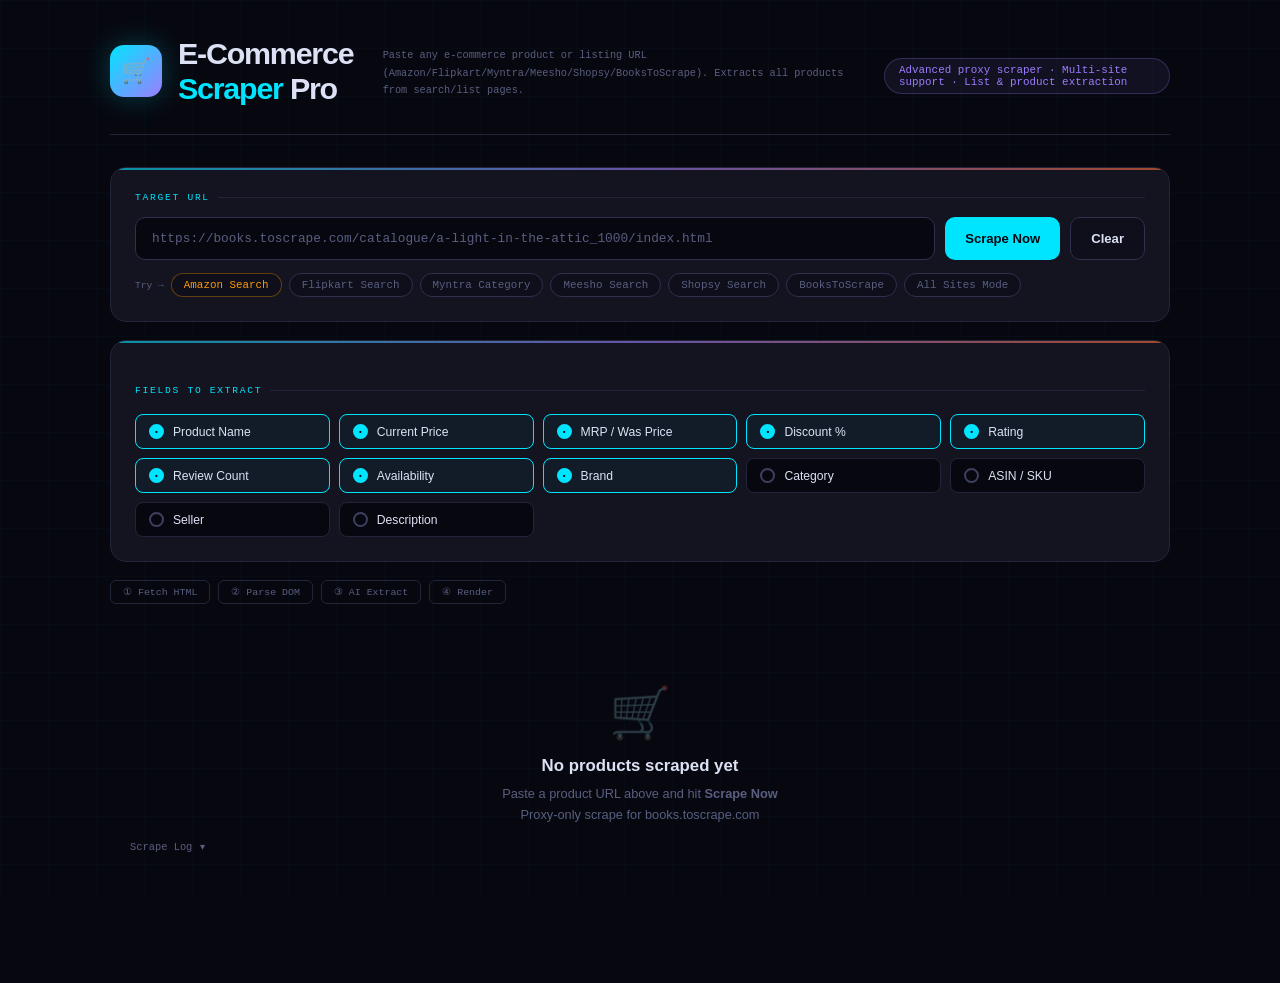
<file: Task 4/index.html>
<!DOCTYPE html>
<html lang="en">
<head>
    <meta charset="UTF-8">
    <meta name="viewport" content="width=device-width, initial-scale=1.0">
    <title>E-Commerce Scraper Pro</title>
    <link rel="stylesheet" href="style.css">
</head>
<body>
    <div class="wrap">
        <header>
            <div class="hrow">
                <div class="logo">🛒</div>
                <h1>E-Commerce <em>Scraper</em> Pro</h1>
                <div class="sub">Paste any e-commerce product or listing URL (Amazon/Flipkart/Myntra/Meesho/Shopsy/BooksToScrape). Extracts all products from search/list pages.</div>
                <div class="how-pill">Advanced proxy scraper · Multi-site support · List & product extraction</div>
            </div>
        </header>

        <!-- Input Card -->
        <div class="card">
            <div class="stag">Target URL</div>
            <div class="irow">
                <input class="uinp" id="urlInp" type="url" placeholder="https://books.toscrape.com/catalogue/a-light-in-the-attic_1000/index.html">
                <button class="btn btn-go" id="goBtn" onclick="startScrape()">Scrape Now</button>
                <button class="btn btn-ghost" onclick="clearAll()" title="Clear all">Clear</button>
            </div>
            
            <div class="presets">
                <span class="plabel">Try →</span>
                <span class="chip amz" onclick="setUrl('https://www.amazon.in/s?k=laptop')">Amazon Search</span>
                <span class="chip" onclick="setUrl('https://www.flipkart.com/search?q=laptop')">Flipkart Search</span>
                <span class="chip" onclick="setUrl('https://www.myntra.com/men-tshirts')">Myntra Category</span>
                <span class="chip" onclick="setUrl('https://www.meesho.com/search?q=tshirt')">Meesho Search</span>
                <span class="chip" onclick="setUrl('https://www.shopsy.in/search?q=mobile')">Shopsy Search</span>
                <span class="chip" onclick="setUrl('https://books.toscrape.com/')">BooksToScrape</span>
                <span class="chip" id="allModeBtn" onclick="toggleAllMode()">All Sites Mode</span>
            </div>
        </div>

        <!-- Field toggles -->
        <div class="card">
            <div class="stag" style="margin-top:20px">Fields to Extract</div>
            <div class="opts" id="optsGrid"></div>
        </div>

        <!-- Status -->
        <div class="status" id="statusBar">
            <div class="spi" id="spinEl"></div>
            <div class="sdot" id="sdotEl"></div>
            <span id="statusTxt"></span>
        </div>

        <!-- Progress steps -->
        <div id="stepsRow" style="display:none;display:flex;flex-wrap:wrap;gap:8px;margin-bottom:16px;">
            <div class="step" id="s1">① Fetch HTML</div>
            <div class="step" id="s2">② Parse DOM</div>
            <div class="step" id="s3">③ AI Extract</div>
            <div class="step" id="s4">④ Render</div>
        </div>

        <!-- Results -->
        <div id="resultsWrap" style="display:none;">
            <div class="rhead">
                <div style="display:flex;align-items:center;gap:10px;flex-wrap:wrap;">
                    <span class="rtitle">Results</span>
                    <span class="rcnt" id="rcnt">0 products</span>
                </div>
                <div class="ract">
                    <div class="vtog">
                        <button class="vbtn on" id="vgBtn" onclick="setView('grid')">Grid</button>
                        <button class="vbtn" id="vtBtn" onclick="setView('table')">Table</button>
                    </div>
                    <button class="btn btn-ghost btn-sm" onclick="exportCSV()">CSV</button>
                    <button class="btn btn-ghost btn-sm" onclick="exportJSON()">JSON</button>
                    <button class="btn btn-red btn-sm" onclick="clearResults()">Clear</button>
                </div>
            </div>
            <div class="pgrid" id="pgrid"></div>
            <div class="twrap" id="twrap" style="display:none;">
                <table>
                    <thead>
                        <tr>
                            <th></th><th>Product Name</th><th>Price</th><th>MRP</th><th>Discount</th><th>Rating</th><th>Reviews</th><th>Availability</th><th>Brand</th><th>Method</th>
                        </tr>
                    </thead>
                    <tbody id="tbody"></tbody>
                </table>
            </div>
        </div>

        <div class="empty" id="emptyState">
            <span class="eico">🛒</span>
            <div class="et">No products scraped yet</div>
            <div class="es">Paste a product URL above and hit <b>Scrape Now</b><br>Proxy-only scrape for books.toscrape.com</div>
            <div class="logwrap">
                <button class="ltog" onclick="toggleLog()">Scrape Log <span id="larrow">▾</span></button>
                <div class="lbox" id="logBox"></div>
            </div>
        </div>
    </div>
    <script src="script.js"></script>
</body>
</html>
</file>
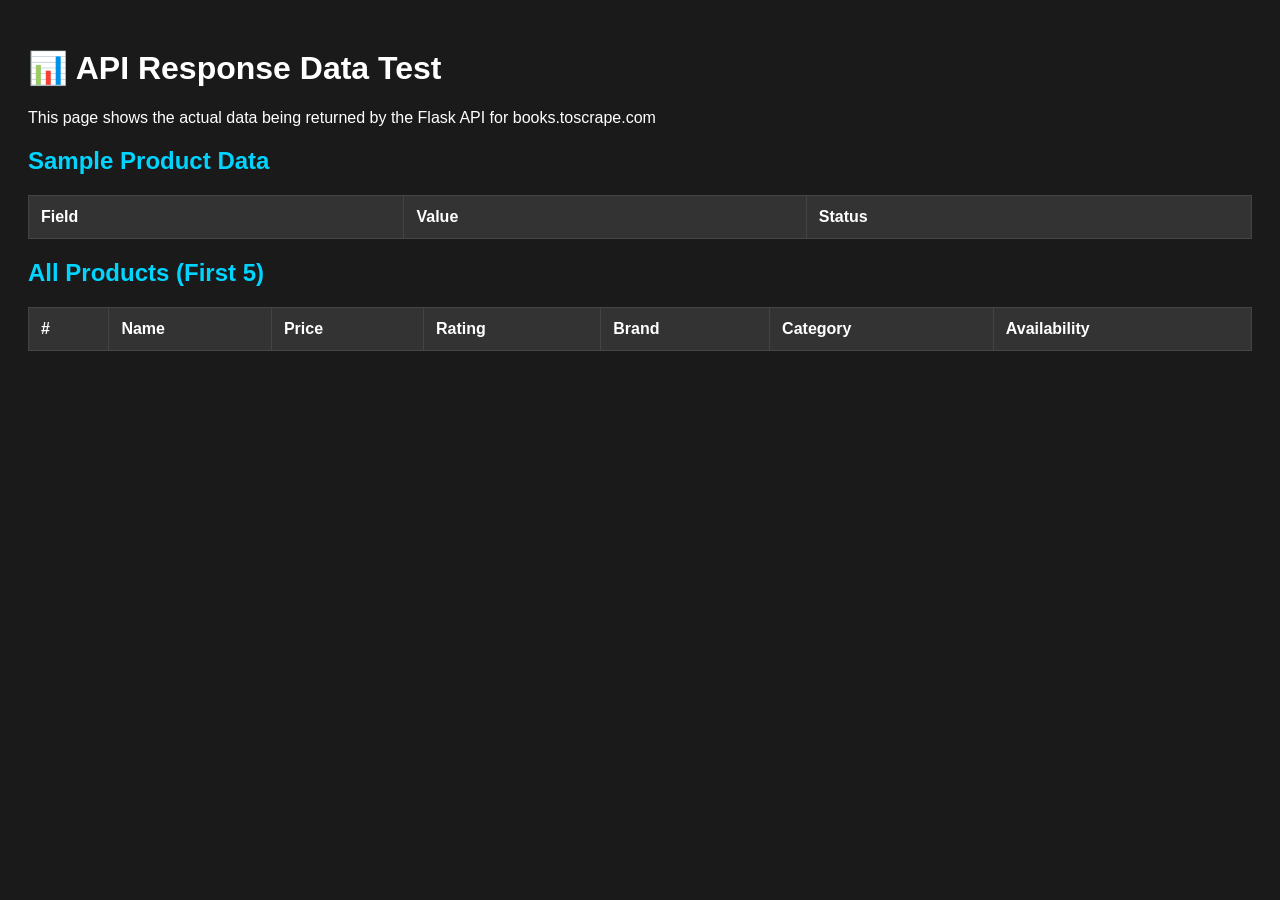
<file: Task 4/test_api_display.html>
<!DOCTYPE html>
<html>
<head>
    <title>Test Data Display</title>
    <style>
        body { font-family: Arial; padding: 20px; background: #1a1a1a; color: #fff; }
        table { border-collapse: collapse; width: 100%; margin: 20px 0; }
        th, td { border: 1px solid #444; padding: 12px; text-align: left; }
        th { background: #333; font-weight: bold; }
        td { background: #222; }
        .na { color: #999; }
        h2 { color: #00d4ff; }
    </style>
</head>
<body>
    <h1>📊 API Response Data Test</h1>
    
    <p>This page shows the actual data being returned by the Flask API for books.toscrape.com</p>
    
    <h2>Sample Product Data</h2>
    <table id="dataTable">
        <tr>
            <th>Field</th>
            <th>Value</th>
            <th>Status</th>
        </tr>
    </table>
    
    <h2>All Products (First 5)</h2>
    <table id="productsTable">
        <tr>
            <th>#</th>
            <th>Name</th>
            <th>Price</th>
            <th>Rating</th>
            <th>Brand</th>
            <th>Category</th>
            <th>Availability</th>
        </tr>
    </table>

    <script>
        async function test() {
            const url = 'http://127.0.0.1:5000/scrape';
            const payload = {
                'url': 'https://books.toscrape.com/catalogue/page-1.html',
                'pages': 1
            };

            try {
                const r = await fetch(url, {
                    method: 'POST',
                    headers: { 'Content-Type': 'application/json' },
                    body: JSON.stringify(payload)
                });
                
                const j = await r.json();
                
                if (j.status === 'success' && j.data && j.data.length > 0) {
                    const p = j.data[0];
                    const fields = ['name', 'price', 'mrp', 'discount', 'rating', 'reviews',
                                  'availability', 'brand', 'category', 'sku', 'seller'];
                    
                    // Fill first table
                    const table = document.getElementById('dataTable');
                    fields.forEach(f => {
                        const val = p[f];
                        const row = table.insertRow();
                        row.innerHTML = `
                            <td>${f}</td>
                            <td class="${val === 'NA' ? 'na' : ''}">${val || 'MISSING'}</td>
                            <td>${val && val !== 'NA' ? '✅ FILLED' : (val === 'NA' ? '⚠️ NA' : '❌ MISSING')}</td>
                        `;
                    });
                    
                    // Fill products table
                    const pTable = document.getElementById('productsTable');
                    j.data.slice(0, 5).forEach((prod, i) => {
                        const row = pTable.insertRow();
                        row.innerHTML = `
                            <td>${i + 1}</td>
                            <td>${(prod.name || 'NA').substring(0, 40)}</td>
                            <td>${prod.price || 'NA'}</td>
                            <td>${prod.rating || 'NA'}</td>
                            <td>${prod.brand || 'NA'}</td>
                            <td>${prod.category || 'NA'}</td>
                            <td>${prod.availability || 'NA'}</td>
                        `;
                    });
                } else {
                    alert('Error: ' + (j.message || 'Unknown error'));
                }
            } catch (e) {
                alert('Error: ' + e.message);
            }
        }
        
        // Run test when page loads
        test();
    </script>
</body>
</html>
</file>
<file: Task 4/style.css>
:root {
    --bg: #07080f; --surface: #0e0f1a; --card: #13141f; --card2: #181928;
    --border: #22243a; --border2: #2e3050; --accent: #00e5ff; --accent-dim: rgba(0,229,255,.08);
    --orange: #ff6b35; --purple: #9d7dff; --green: #00e096; --text: #dde1f5; --muted: #5a5e80; --muted2: #3d4060;
    --red: #ff4d6a; --yellow: #ffd166;
}

* { box-sizing: border-box; margin: 0; padding: 0; }
body { background: var(--bg); color: var(--text); font-family: Syne, sans-serif; min-height: 100vh; overflow-x: hidden; }
body::before { content: ''; position: fixed; inset: 0; background-image: linear-gradient(rgba(0,229,255,.025) 1px, transparent 1px), linear-gradient(90deg, rgba(0,229,255,.025) 1px, transparent 1px); background-size: 48px 48px; pointer-events: none; z-index: 0; animation: gridShift 40s linear infinite; }
@keyframes gridShift { to { background-position: 48px 48px; } }

.wrap { position: relative; z-index: 1; max-width: 1100px; margin: 0 auto; padding: 0 20px 60px; }
header { padding: 36px 0 28px; border-bottom: 1px solid var(--border); margin-bottom: 32px; }
.hrow { display: flex; align-items: center; gap: 16px; }
.logo { width: 52px; height: 52px; border-radius: 14px; background: linear-gradient(135deg, var(--accent), var(--purple)); display: flex; align-items: center; justify-content: center; font-size: 24px; flex-shrink: 0; box-shadow: 0 0 28px rgba(0,229,255,.25); }
h1 { font-size: clamp(1.4rem, 3vw, 1.9rem); font-weight: 900; letter-spacing: -.04em; }
h1 em { font-style: normal; color: var(--accent); }
.sub { font-family: 'Space Mono', monospace; font-size: 0.64rem; color: var(--muted); margin-top: 5px; line-height: 1.7; }
.how-pill { display: inline-flex; align-items: center; gap: 8px; background: rgba(157,125,255,.08); border: 1px solid rgba(157,125,255,.25); border-radius: 30px; padding: 5px 14px; font-size: 0.68rem; color: var(--purple); margin-top: 10px; font-family: 'Space Mono', monospace; }

.card { background: var(--card); border: 1px solid var(--border); border-radius: 16px; padding: 24px; margin-bottom: 18px; position: relative; overflow: hidden; }
.card::before { content: ''; position: absolute; top: 0; left: 0; right: 0; height: 2px; background: linear-gradient(90deg, var(--accent), var(--purple), var(--orange)); opacity: .6; }
.stag { font-family: 'Space Mono', monospace; font-size: 0.6rem; color: var(--accent); text-transform: uppercase; letter-spacing: .18em; margin-bottom: 14px; display: flex; align-items: center; gap: 8px; }
.stag::after { content: ''; flex: 1; height: 1px; background: var(--border); }

.irow { display: flex; gap: 10px; flex-wrap: wrap; }
.uinp { flex: 1; min-width: 220px; background: var(--bg); border: 1px solid var(--border2); border-radius: 10px; color: var(--text); font-family: 'Space Mono', monospace; font-size: 0.8rem; padding: 13px 16px; outline: none; transition: border-color .2s, box-shadow .2s; }
.uinp:focus { border-color: var(--accent); box-shadow: 0 0 0 3px rgba(0,229,255,.09); }
.uinp::placeholder { color: var(--muted); }

.btn { padding: 13px 20px; border-radius: 10px; border: none; font-family: Syne, sans-serif; font-weight: 700; font-size: 0.82rem; cursor: pointer; transition: all .18s; display: flex; align-items: center; gap: 7px; white-space: nowrap; }
.btn-go { background: var(--accent); color: #07080f; }
.btn-go:hover { background: #00cfee; transform: translateY(-1px); box-shadow: 0 6px 20px rgba(0,229,255,.3); }
.btn-go:active { transform: translateY(0); }
.btn-go:disabled { opacity: .35; cursor: not-allowed; transform: none; box-shadow: none; }
.btn-sm { padding: 8px 14px; font-size: 0.75rem; }
.btn-ghost { background: var(--surface); color: var(--text); border: 1px solid var(--border2); }
.btn-ghost:hover { border-color: var(--purple); color: var(--purple); }
.btn-red { background: rgba(255,77,106,.1); color: var(--red); border: 1px solid rgba(255,77,106,.2); }
.btn-red:hover { background: rgba(255,77,106,.18); }

.presets { margin-top: 13px; display: flex; flex-wrap: wrap; gap: 7px; align-items: center; }
.plabel { font-family: 'Space Mono', monospace; font-size: 0.6rem; color: var(--muted); flex-shrink: 0; }
.chip { padding: 5px 12px; border-radius: 20px; border: 1px solid var(--border2); background: var(--surface); color: var(--muted); font-size: 0.68rem; font-family: 'Space Mono', monospace; cursor: pointer; transition: all .18s; }
.chip:hover, .chip.amz { border-color: rgba(255,153,0,.35); color: #ff9900; }
.chip.amz:hover { background: rgba(255,153,0,.07); }
.chip:hover { border-color: var(--accent); color: var(--accent); }

.opts { display: grid; grid-template-columns: repeat(auto-fill, minmax(175px, 1fr)); gap: 9px; margin-top: 18px; }
.opt { display: flex; align-items: center; gap: 9px; padding: 9px 13px; background: var(--bg); border: 1px solid var(--border); border-radius: 8px; cursor: pointer; transition: all .18s; user-select: none; }
.opt:hover { border-color: var(--purple); }
.opt.on { border-color: var(--accent); background: rgba(0,229,255,.04); }
.odot { width: 15px; height: 15px; border-radius: 50%; border: 2px solid var(--muted2); flex-shrink: 0; transition: all .18s; display: flex; align-items: center; justify-content: center; }
.opt.on .odot { border-color: var(--accent); background: var(--accent); }
.opt.on .odot::after { content: '•'; font-size: 8px; color: #07080f; font-weight: 900; }
.otext { font-size: 0.76rem; }

.srow { display: flex; flex-wrap: wrap; gap: 8px; margin-top: 18px; }
.strat { padding: 7px 14px; border-radius: 8px; font-family: 'Space Mono', monospace; font-size: 0.64rem; border: 1px solid var(--border2); cursor: pointer; transition: all .18s; display: flex; align-items: center; gap: 6px; }
.strat:hover { border-color: var(--accent); }
.strat.on { background: rgba(0,229,255,.07); border-color: var(--accent); color: var(--accent); }
.sdx { width: 6px; height: 6px; border-radius: 50%; background: var(--muted); flex-shrink: 0; }
.strat.on .sdx { background: var(--accent); box-shadow: 0 0 6px var(--accent); }

.status { display: none; align-items: center; gap: 12px; padding: 12px 16px; background: var(--surface); border: 1px solid var(--border2); border-radius: 10px; font-family: 'Space Mono', monospace; font-size: 0.72rem; margin-bottom: 18px; }
.status.show { display: flex; }
.spi { width: 14px; height: 14px; border: 2px solid var(--border2); border-top-color: var(--accent); border-radius: 50%; animation: spin .7s linear infinite; flex-shrink: 0; }
@keyframes spin { to { transform: rotate(360deg); } }
.sdot { width: 8px; height: 8px; border-radius: 50%; flex-shrink: 0; display: none; }
.sdot.ok { background: var(--green); box-shadow: 0 0 8px var(--green); display: block; }
.sdot.err { background: var(--red); box-shadow: 0 0 8px var(--red); display: block; }
.sdot.warn { background: var(--yellow); display: block; }

.step { padding: 5px 12px; border-radius: 6px; font-family: 'Space Mono', monospace; font-size: 0.62rem; border: 1px solid var(--border); color: var(--muted); transition: all .3s; }
.step.active { border-color: var(--accent); color: var(--accent); background: rgba(0,229,255,.06); }
.step.done { border-color: var(--green); color: var(--green); background: rgba(0,224,150,.05); }
.step.fail { border-color: var(--red); color: var(--red); background: rgba(255,77,106,.05); }

.rhead { display: flex; align-items: center; justify-content: space-between; flex-wrap: wrap; gap: 12px; margin-bottom: 16px; }
.rtitle { font-size: 1.05rem; font-weight: 800; }
.rcnt { font-family: 'Space Mono', monospace; font-size: 0.68rem; color: var(--accent); background: rgba(0,229,255,.08); padding: 4px 10px; border-radius: 20px; border: 1px solid rgba(0,229,255,.2); }
.ract { display: flex; gap: 8px; flex-wrap: wrap; align-items: center; }
.vtog { display: flex; border: 1px solid var(--border2); border-radius: 8px; overflow: hidden; }
.vbtn { padding: 7px 12px; background: transparent; border: none; color: var(--muted); cursor: pointer; font-size: 13px; transition: all .18s; }
.vbtn.on { background: var(--accent); color: #07080f; }

.pgrid { display: grid; grid-template-columns: repeat(auto-fill, minmax(310px, 1fr)); gap: 13px; margin-bottom: 30px; }
.pcard { background: var(--card2); border: 1px solid var(--border); border-radius: 14px; padding: 18px; transition: all .22s; animation: cIn .35s ease both; overflow: hidden; }
@keyframes cIn { from { opacity: 0; transform: translateY(12px); } to { opacity: 1; transform: translateY(0); } }
.pcard:hover { border-color: var(--purple); transform: translateY(-2px); box-shadow: 0 8px 28px rgba(157,125,255,.1); }
.cidx { font-family: 'Space Mono', monospace; font-size: 0.58rem; color: var(--muted); margin-bottom: 8px; display: flex; align-items: center; gap: 7px; }
.sbadge { padding: 2px 8px; border-radius: 4px; font-size: 0.58rem; border: 1px solid rgba(255,153,0,.25); background: rgba(255,153,0,.1); color: #ff9900; }
.sbadge.fk { background: rgba(47,116,255,.1); color: #2f74ff; border-color: rgba(47,116,255,.2); }
.sbadge.gen { background: rgba(157,125,255,.08); color: var(--purple); border-color: rgba(157,125,255,.18); }
.mbadge { padding: 2px 7px; border-radius: 4px; font-size: 0.56rem; font-family: 'Space Mono', monospace; background: rgba(0,229,255,.07); color: var(--accent); border: 1px solid rgba(0,229,255,.15); margin-left: auto; }
.mbadge.ai { background: rgba(157,125,255,.1); color: var(--purple); border-color: rgba(157,125,255,.2); }
.pname { font-size: 0.88rem; font-weight: 600; line-height: 1.45; margin-bottom: 12px; }
.pmeta { display: flex; flex-wrap: wrap; gap: 6px; margin-bottom: 11px; }
.badge { padding: 4px 9px; border-radius: 6px; font-family: 'Space Mono', monospace; font-size: 0.65rem; display: flex; align-items: center; gap: 5px; }
.b-price { background: rgba(0,229,255,.08); color: var(--accent); border: 1px solid rgba(0,229,255,.18); font-weight: 700; }
.b-mrp { background: rgba(90,94,128,.08); color: var(--muted); border: 1px solid var(--border); text-decoration: line-through; font-size: 0.6rem; }
.b-disc { background: rgba(0,224,150,.07); color: var(--green); border: 1px solid rgba(0,224,150,.2); }
.b-rat { background: rgba(255,209,102,.08); color: var(--yellow); border: 1px solid rgba(255,209,102,.2); }
.b-rev { background: rgba(157,125,255,.07); color: var(--purple); border: 1px solid rgba(157,125,255,.2); }
.b-in { background: rgba(0,224,150,.07); color: var(--green); border: 1px solid rgba(0,224,150,.18); }
.b-out { background: rgba(255,77,106,.07); color: var(--red); border: 1px solid rgba(255,77,106,.18); }
.b-gen { background: var(--surface); color: var(--muted); border: 1px solid var(--border); }
.pextra { border-top: 1px solid var(--border); padding-top: 9px; margin-top: 2px; display: grid; grid-template-columns: 1fr 1fr; gap: 5px; }
.exrow { display: flex; flex-direction: column; gap: 2px; }
.exlbl { font-size: 0.56rem; color: var(--muted); text-transform: uppercase; letter-spacing: .06em; }
.exval { font-family: 'Space Mono', monospace; font-size: 0.63rem; color: var(--text); white-space: nowrap; overflow: hidden; text-overflow: ellipsis; max-width: 130px; }
.exlink { color: var(--purple); text-decoration: none; font-size: 0.58rem; font-family: 'Space Mono', monospace; }
.exlink:hover { color: var(--accent); }

.twrap { overflow-x: auto; border-radius: 14px; border: 1px solid var(--border); margin-bottom: 30px; }
table { width: 100%; border-collapse: collapse; font-size: 0.78rem; }
thead tr { background: var(--surface); border-bottom: 1px solid var(--border); }
th { padding: 10px 14px; text-align: left; font-family: 'Space Mono', monospace; font-size: 0.59rem; color: var(--accent); text-transform: uppercase; letter-spacing: .07em; white-space: nowrap; }
td { padding: 10px 14px; border-bottom: 1px solid rgba(34,36,58,.5); vertical-align: middle; }
tbody tr:hover { background: rgba(255,255,255,.017); }
tbody tr:last-child td { border-bottom: none; }
.td-price { color: var(--accent); font-family: 'Space Mono', monospace; font-weight: 700; }
.td-rat { color: var(--yellow); }
.td-name { max-width: 210px; white-space: nowrap; overflow: hidden; text-overflow: ellipsis; }
.empty { text-align: center; padding: 64px 20px; color: var(--muted); }
.eico { font-size: 50px; margin-bottom: 14px; opacity: .3; display: block; }
.et { font-size: 1.05rem; font-weight: 700; color: var(--text); margin-bottom: 7px; }
.es { font-size: 0.8rem; line-height: 1.65; }
.logwrap { margin-top: 8px; }
.ltog { display: flex; align-items: center; gap: 8px; cursor: pointer; padding: 7px 0; color: var(--muted); font-family: 'Space Mono', monospace; font-size: 0.65rem; border: none; background: none; user-select: none; }
.ltog:hover { color: var(--accent); }
.lbox { display: none; background: var(--bg); border: 1px solid var(--border); border-radius: 10px; padding: 12px; font-family: 'Space Mono', monospace; font-size: 0.64rem; max-height: 150px; overflow-y: auto; line-height: 1.8; margin-top: 7px; }
.lbox.open { display: block; }
.ll { color: var(--muted); }
.ll.ok { color: var(--green); }
.ll.w { color: var(--yellow); }
.ll.e { color: var(--red); }

::-webkit-scrollbar { width: 4px; height: 4px; }
::-webkit-scrollbar-track { background: var(--bg); }
::-webkit-scrollbar-thumb { background: var(--border2); border-radius: 2px; }

@media (max-width: 580px) {
    .irow, .ract, .srow { flex-direction: column; }
    .btn, .uinp { width: 100%; }
    .pgrid { grid-template-columns: 1fr; }
    .pextra { grid-template-columns: 1fr; }
}
</file>
